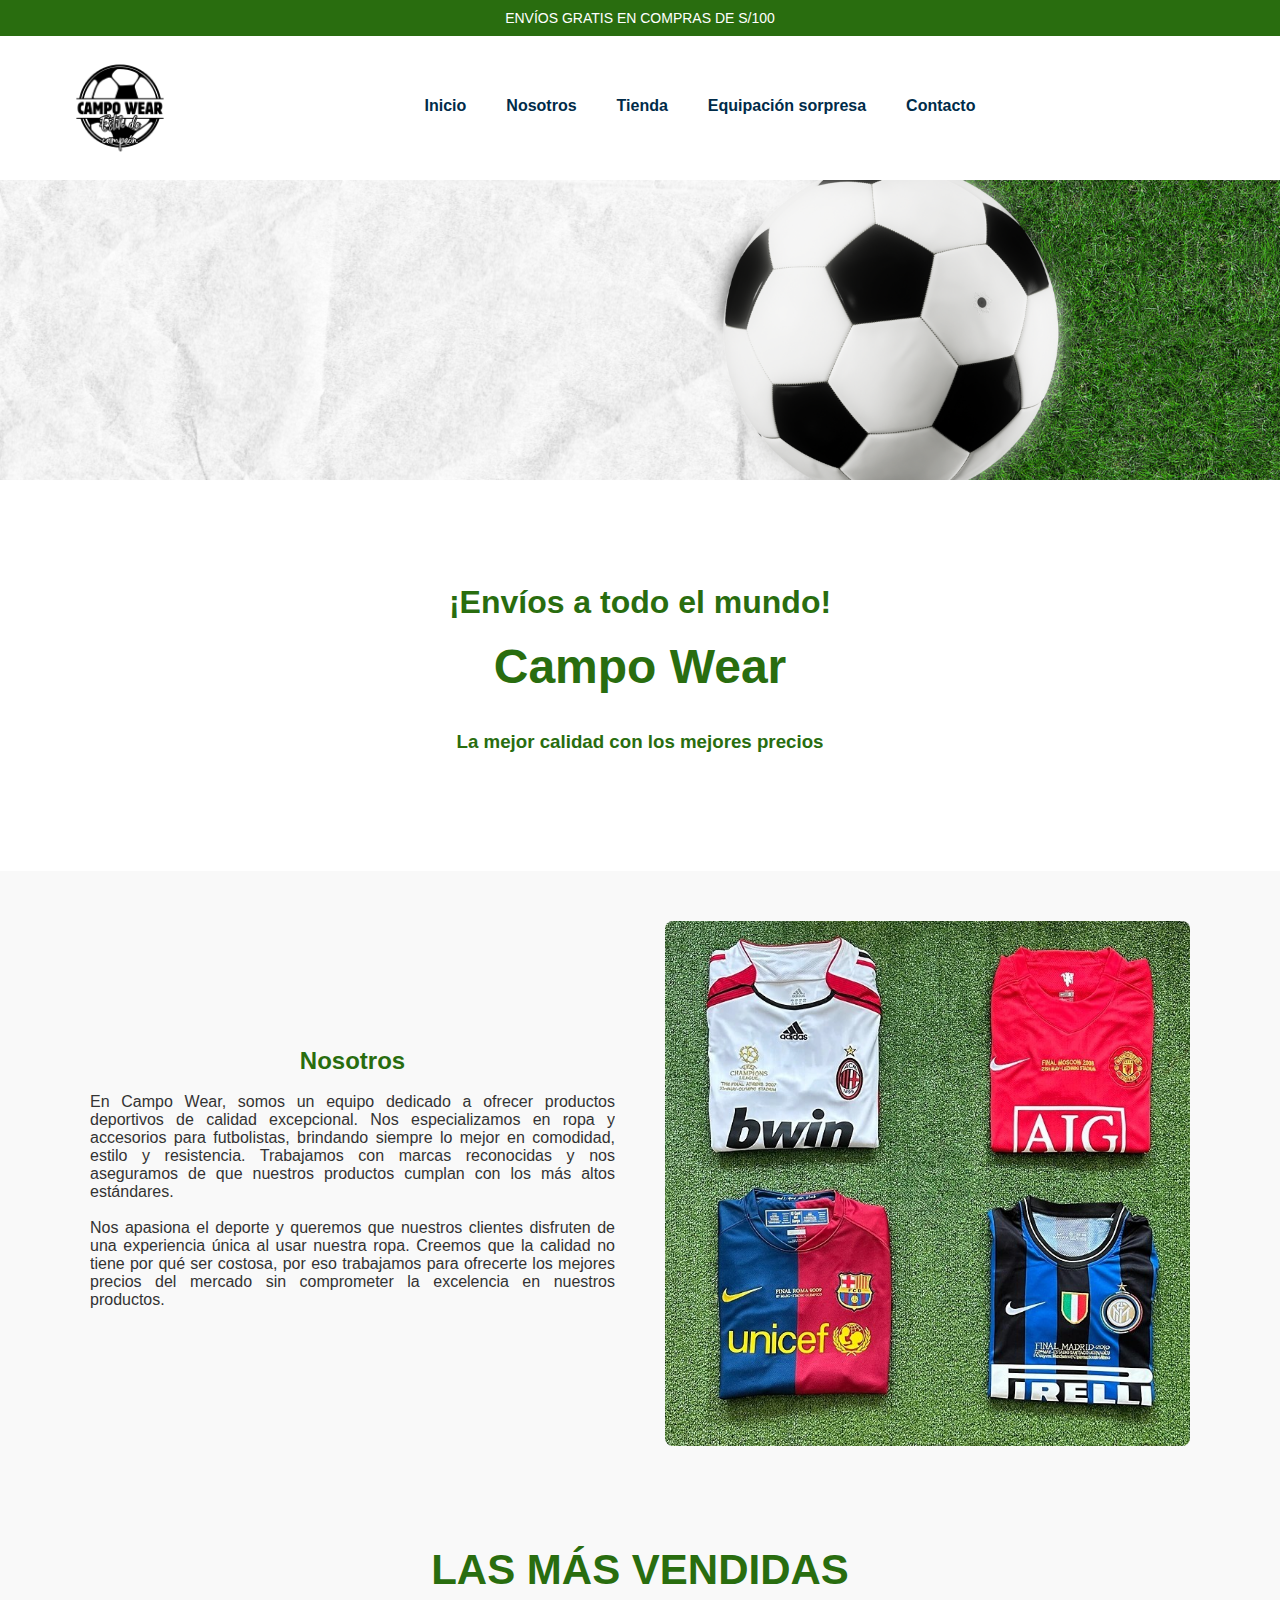
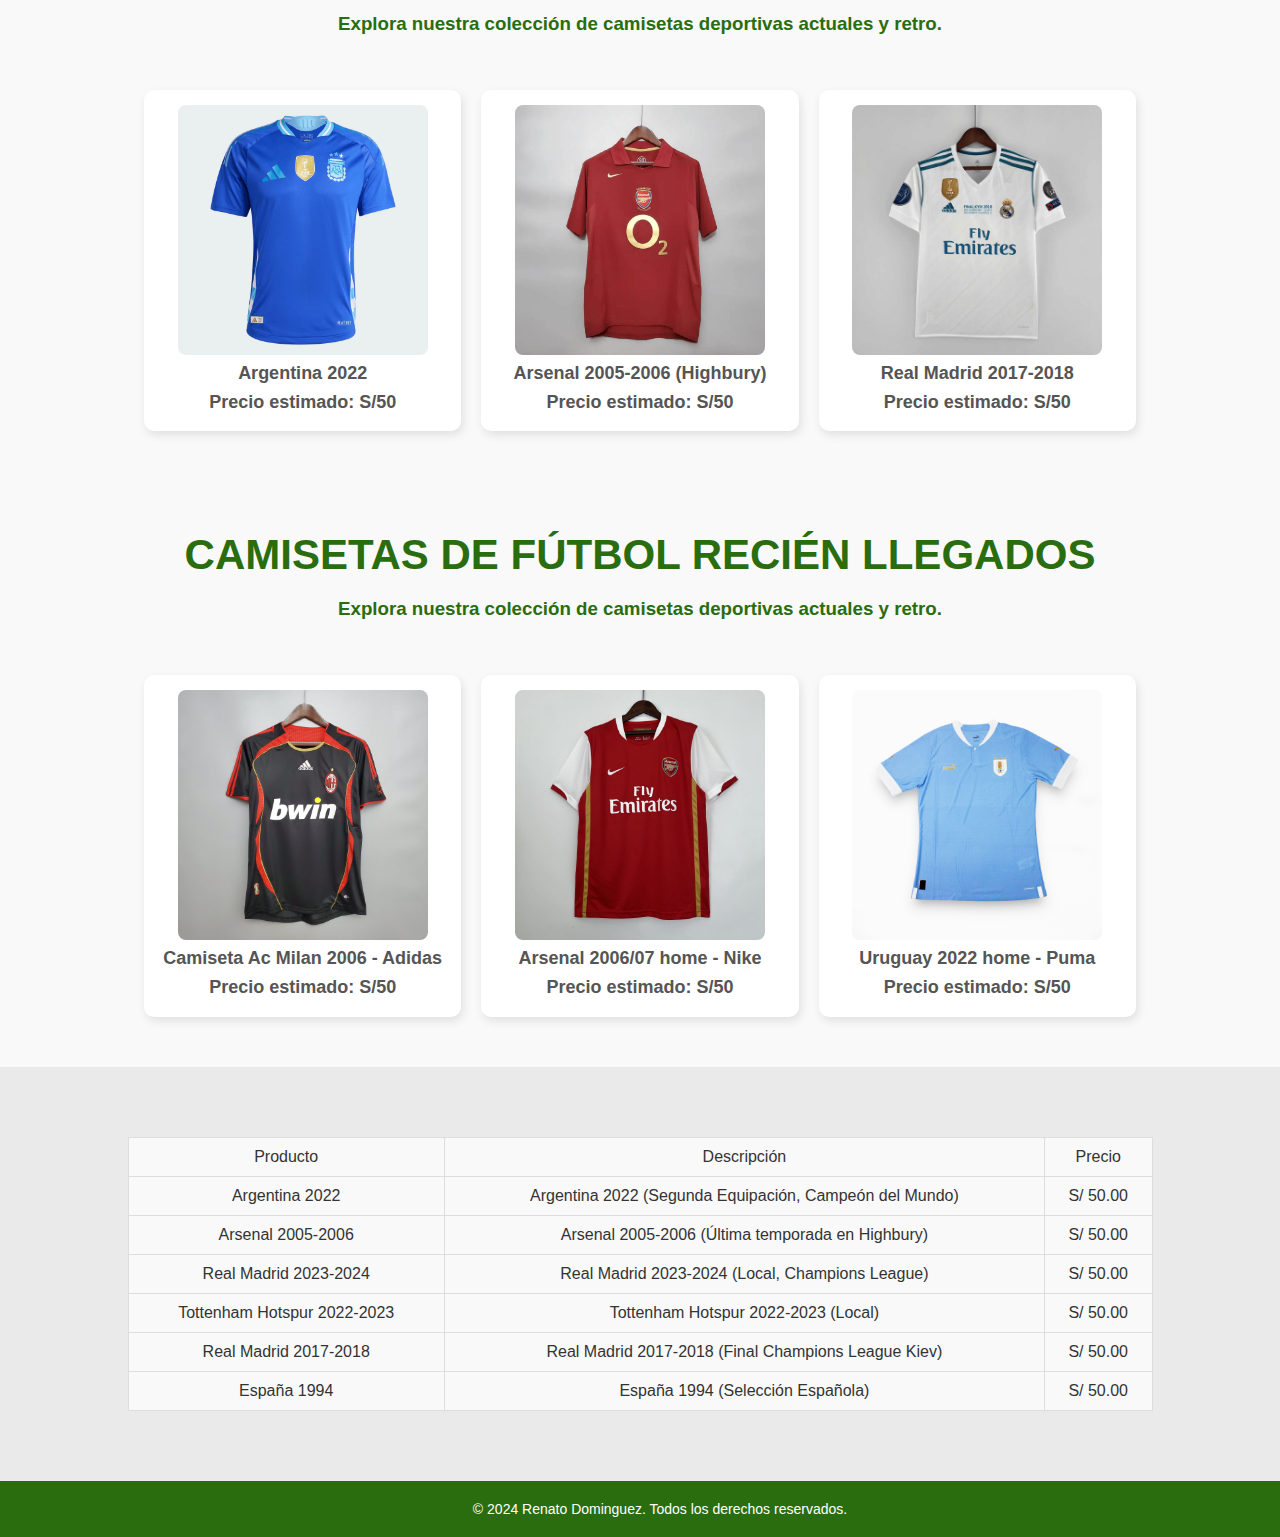
<file: index.html>
<!DOCTYPE html>
<html lang="es">

<head>
  <meta charset="UTF-8">
  <meta name="viewport" content="width=device-width, initial-scale=1.0">
  <title>Inicio - Campo Wear</title>
  <link rel="stylesheet" href="css/style.css">
  <link rel="shortcut icon" href="img/FAVICON.png" type="image/x-icon">
</head>

<body>
  <header>
    <div class="envios-gratis">
      <p>ENVÍOS GRATIS EN COMPRAS DE S/100</p>
    </div>
    <nav class="menu">
      <div class="logo">
        <img src="img/CAMPO WEAR - WHITE.png" alt="Logo de tu sitio">
      </div>
      <ul class="links">
        <li><a href="index.html">Inicio</a></li>
        <li><a href="nosotros.html">Nosotros</a></li>
        <li><a href="tienda.html">Tienda</a></li>
        <li><a href="#">Equipación sorpresa</a></li>
        <li><a href="contacto.html">Contacto</a></li>
      </ul>
    </nav>
  </header>

  <section class="banner">
    <img src="img/Banner inicio.png" alt="Tu banner promocional">
  </section>

  <section class="seccion-principal">
    <div class="contenido-principal">
      <div class="texto-contenido">
        <h1>¡Envíos a todo el mundo!</h1>
        <br>
        <h2>Campo Wear</h2>
        <br>
        <h3>La mejor calidad con los mejores precios</h3>
      </div>
    </div>
  </section>

  <section class="nosotros">
    <div class="contenido-nosotros">
      <div class="texto-nosotros">
        <br><br><br><br><br><br><br>
        <h2>Nosotros</h2>
        <br>
        <p>En Campo Wear, somos un equipo dedicado a ofrecer productos deportivos de calidad excepcional. Nos
          especializamos en ropa y accesorios para futbolistas, brindando siempre lo mejor en comodidad, estilo y
          resistencia. Trabajamos con marcas reconocidas y nos aseguramos de que nuestros productos cumplan con los más
          altos estándares.</p> <br>
        <p>Nos apasiona el deporte y queremos que nuestros clientes disfruten de una experiencia única al usar nuestra
          ropa. Creemos que la calidad no tiene por qué ser costosa, por eso trabajamos para ofrecerte los mejores
          precios del mercado sin comprometer la excelencia en nuestros productos.</p>
      </div>
      <div class="imagen-nosotros">
        <img src="img/nosotros.jpeg" alt="Imagen de Campo Wear">
      </div>
    </div>
  </section>

  <section class="catalogo">
    <div class="contenido-catalogo">
      <h2>Las más vendidas</h2>
      <h3>Explora nuestra colección de camisetas deportivas actuales y retro.</h3>
      <br><br>
      <div class="galeria-grid">
        <div class="galeria-item">
          <img src="img/camisetas/camiseta argnetina.png" alt="Camiseta Argentina">
          <p>Argentina 2022</p>
          <p>Precio estimado: S/50</p>
        </div>
        <div class="galeria-item">
          <img src="img/camisetas/Camiseta Arsenal 2005-06.png" alt="Camiseta Arsenal">
          <p>Arsenal 2005-2006 (Highbury)</p>
          <p>Precio estimado: S/50</p>
        </div>
        <div class="galeria-item">
          <img src="img/camisetas/Camiseta retro Real Madrid 2017-18.png" alt="Camiseta Real Madrid">
          <p>Real Madrid 2017-2018</p>
          <p>Precio estimado: S/50</p>
        </div>
      </div>
    </div>
  </section>

  <section class="catalogo">
    <div class="contenido-catalogo">
      <h2>Camisetas De Fútbol Recién Llegados</h2>
      <h3>Explora nuestra colección de camisetas deportivas actuales y retro.</h3>
      <br><br>
      <div class="galeria-grid">
        <div class="galeria-item">
          <img src="img/camisetas/Camiseta Ac Milan third away 2006 - Adidas.jpg" alt="Camiseta Ac Milan">
          <p>Camiseta Ac Milan 2006 - Adidas</p>
          <p>Precio estimado: S/50</p>
        </div>
        <div class="galeria-item">
          <img src="img/camisetas/Camiseta Arsenal 2006-07 home - Nike.jpeg" alt="Camiseta Arsenal">
          <p>Arsenal 2006/07 home - Nike</p>
          <p>Precio estimado: S/50</p>
        </div>
        <div class="galeria-item">
          <img src="img/camisetas/Camiseta versión jugador Selección de Uruguay 2022 home - Puma.jpg" alt="Camiseta Uruguay">
          <p>Uruguay 2022 home - Puma</p>
          <p>Precio estimado: S/50</p>
        </div>
      </div>
    </div>
  </section>

  <!-- Inicio Tabla -->
  <section class="precios">
    <div class="contenido-precios">
      <div class="table">
        <div class="row">
          <div class="cell">Producto</div>
          <div class="cell">Descripción</div>
          <div class="cell">Precio</div>
        </div>
        <div class="row">
          <div class="cell">Argentina 2022</div>
          <div class="cell">Argentina 2022 (Segunda Equipación, Campeón del Mundo)</div>
          <div class="cell">S/ 50.00</div>
        </div>
        <div class="row">
          <div class="cell">Arsenal 2005-2006</div>
          <div class="cell">Arsenal 2005-2006 (Última temporada en Highbury)</div>
          <div class="cell">S/ 50.00</div>
        </div>
        <div class="row">
          <div class="cell">Real Madrid 2023-2024</div>
          <div class="cell">Real Madrid 2023-2024 (Local, Champions League)</div>
          <div class="cell">S/ 50.00</div>
        </div>
        <div class="row">
          <div class="cell">Tottenham Hotspur 2022-2023</div>
          <div class="cell">Tottenham Hotspur 2022-2023 (Local)</div>
          <div class="cell">S/ 50.00</div>
        </div>
        <div class="row">
          <div class="cell">Real Madrid 2017-2018</div>
          <div class="cell">Real Madrid 2017-2018 (Final Champions League Kiev)</div>
          <div class="cell">S/ 50.00</div>
        </div>
        <div class="row">
          <div class="cell">España 1994</div>
          <div class="cell">España 1994 (Selección Española)</div>
          <div class="cell">S/ 50.00</div>
        </div>
      </div>
    </div>
  </section>
  <!-- Fin Tabla -->

  <!-- Footer -->
  <footer>
    <p>&copy; 2024 Renato Dominguez. Todos los derechos reservados.</p>
  </footer>
</body>

</html>
</file>
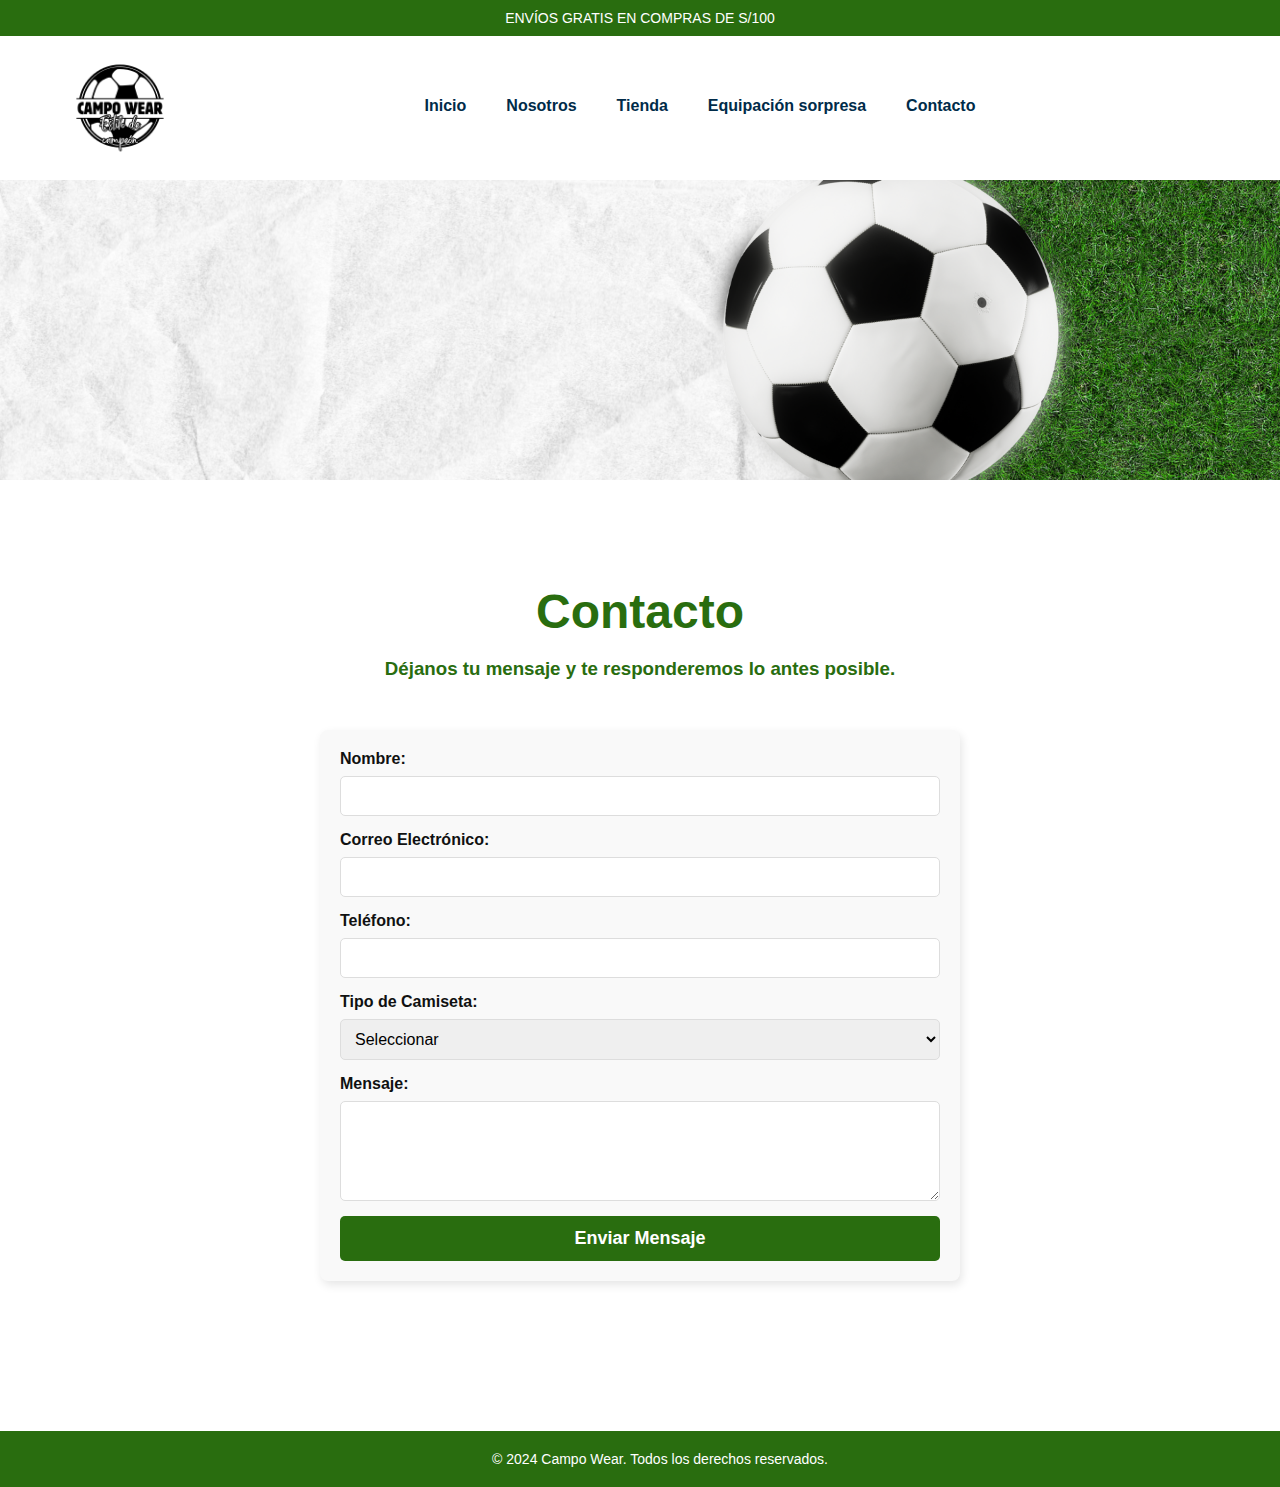
<file: contacto.html>
<!DOCTYPE html>
<html lang="es">

<head>
    <meta charset="UTF-8">
    <meta name="viewport" content="width=device-width, initial-scale=1.0">
    <title>Contacto - Campo Wear</title>
    <link rel="stylesheet" href="css/style.css">
    <link rel="shortcut icon" href="img/FAVICON.png" type="image/x-icon">
</head>

<body>
    <header>
        <div class="envios-gratis">
            <p>ENVÍOS GRATIS EN COMPRAS DE S/100</p>
        </div>
        <nav class="menu">
            <div class="logo">
                <img src="img/CAMPO WEAR - WHITE.png" alt="Logo de tu sitio">
            </div>
            <ul class="links">
                <li><a href="index.html">Inicio</a></li>
                <li><a href="nosotros.html">Nosotros</a></li>
                <li><a href="tienda.html">Tienda</a></li>
                <li><a href="#">Equipación sorpresa</a></li>
                <li><a href="contacto.html">Contacto</a></li>
            </ul>
        </nav>
    </header>

    <section class="banner">
        <img src="img/Banner inicio.png" alt="Tu banner promocional">
    </section>

    <section class="seccion-principal">
        <div class="contenido-principal">
            <div class="texto-contenido">
                <h2>Contacto</h2>
                <h3>Déjanos tu mensaje y te responderemos lo antes posible.</h3>
            </div>
            <form class="formulario-contacto" action="procesar_formulario.php" method="POST">
                <div>
                    <label for="nombre">Nombre:</label>
                    <input type="text" id="nombre" name="nombre" required>
                </div>

                <div>
                    <label for="email">Correo Electrónico:</label>
                    <input type="email" id="email" name="email" required>
                </div>

                <div>
                    <label for="telefono">Teléfono:</label>
                    <input type="tel" id="telefono" name="telefono" required>
                </div>

                <div>
                    <label for="tipo-camiseta">Tipo de Camiseta:</label>
                    <select id="tipo-camiseta" name="tipo-camiseta" required>
                        <option value="Seleccionar">Seleccionar</option>
                        <option value="Local">Local</option>
                        <option value="Visita">Visita</option>
                        <option value="Edición especial">Edición Especial</option>
                    </select>
                </div>

                <div>
                    <label for="mensaje">Mensaje:</label>
                    <textarea id="mensaje" name="mensaje" rows="4" required></textarea>
                </div>

                <button type="submit">Enviar Mensaje</button>
            </form>
        </div>
    </section>

    <footer>
        <p>&copy; 2024 Campo Wear. Todos los derechos reservados.</p>
    </footer>
</body>

</html>
</file>
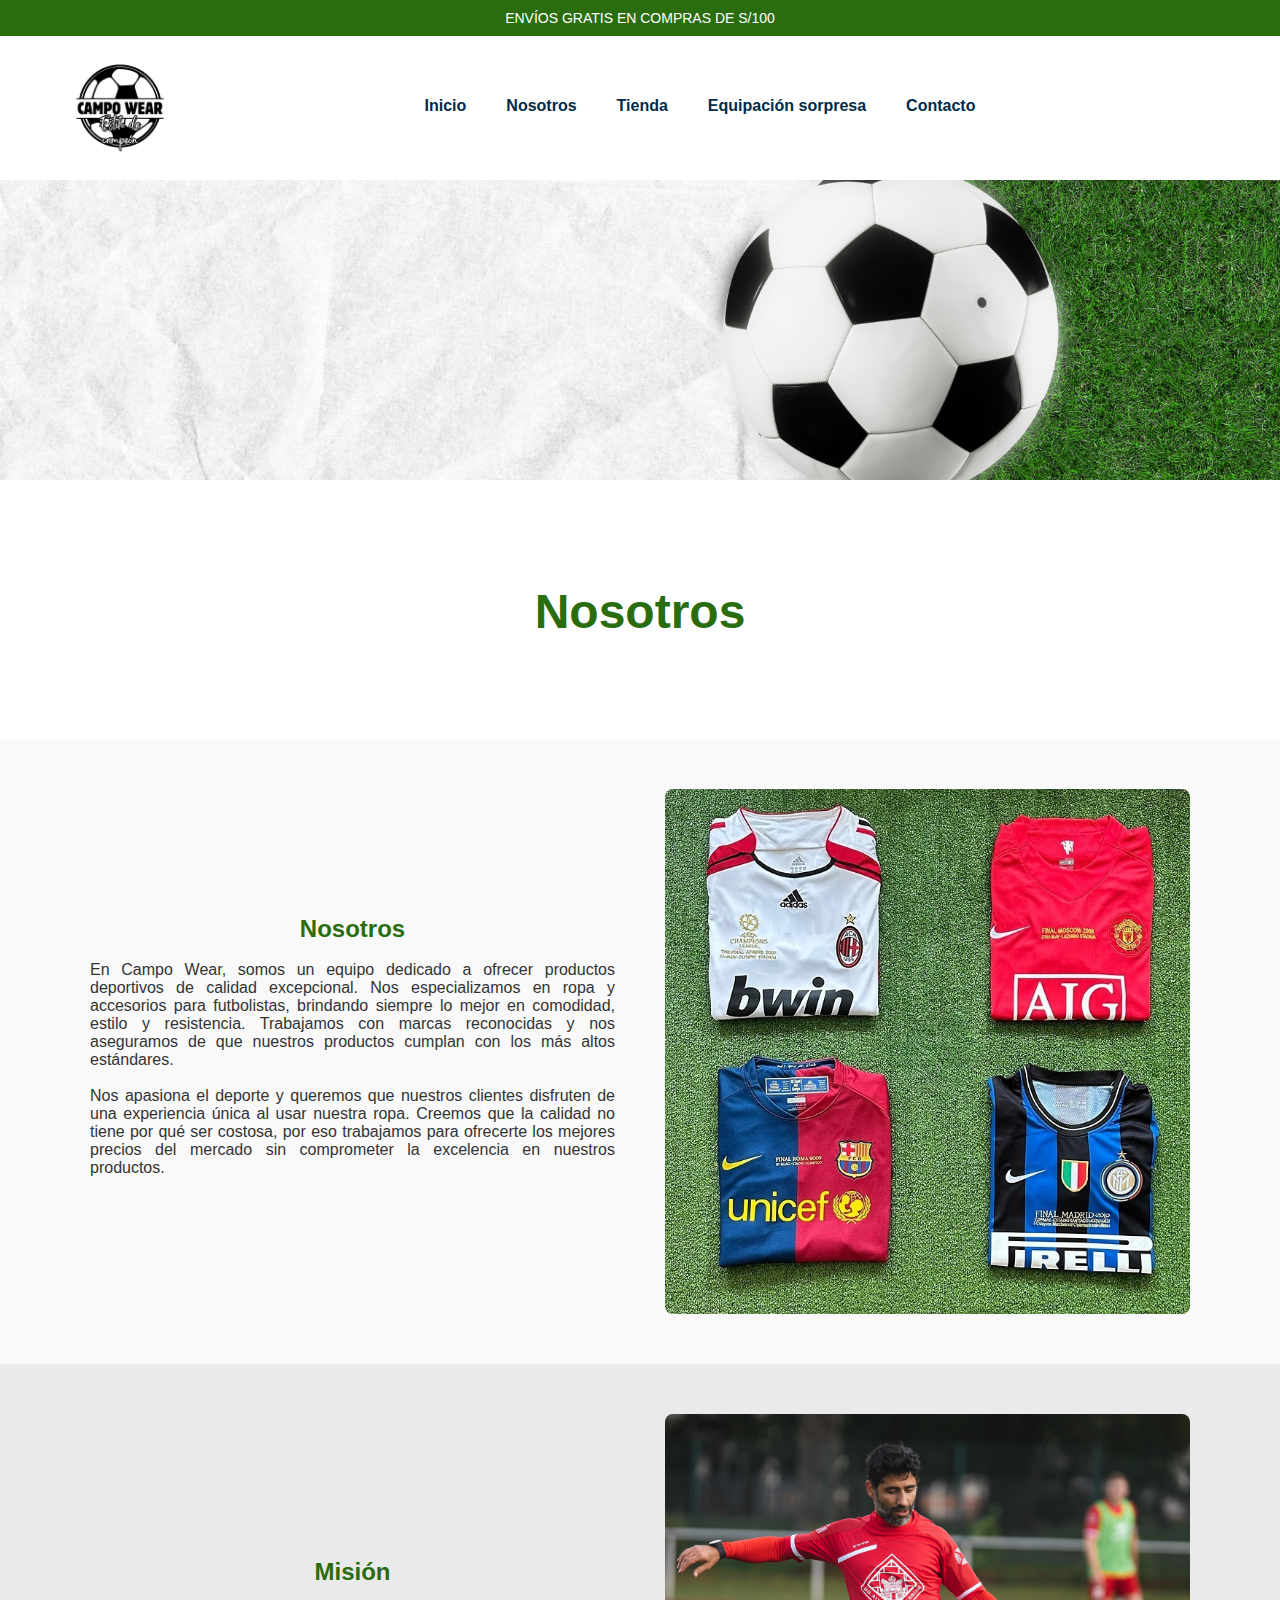
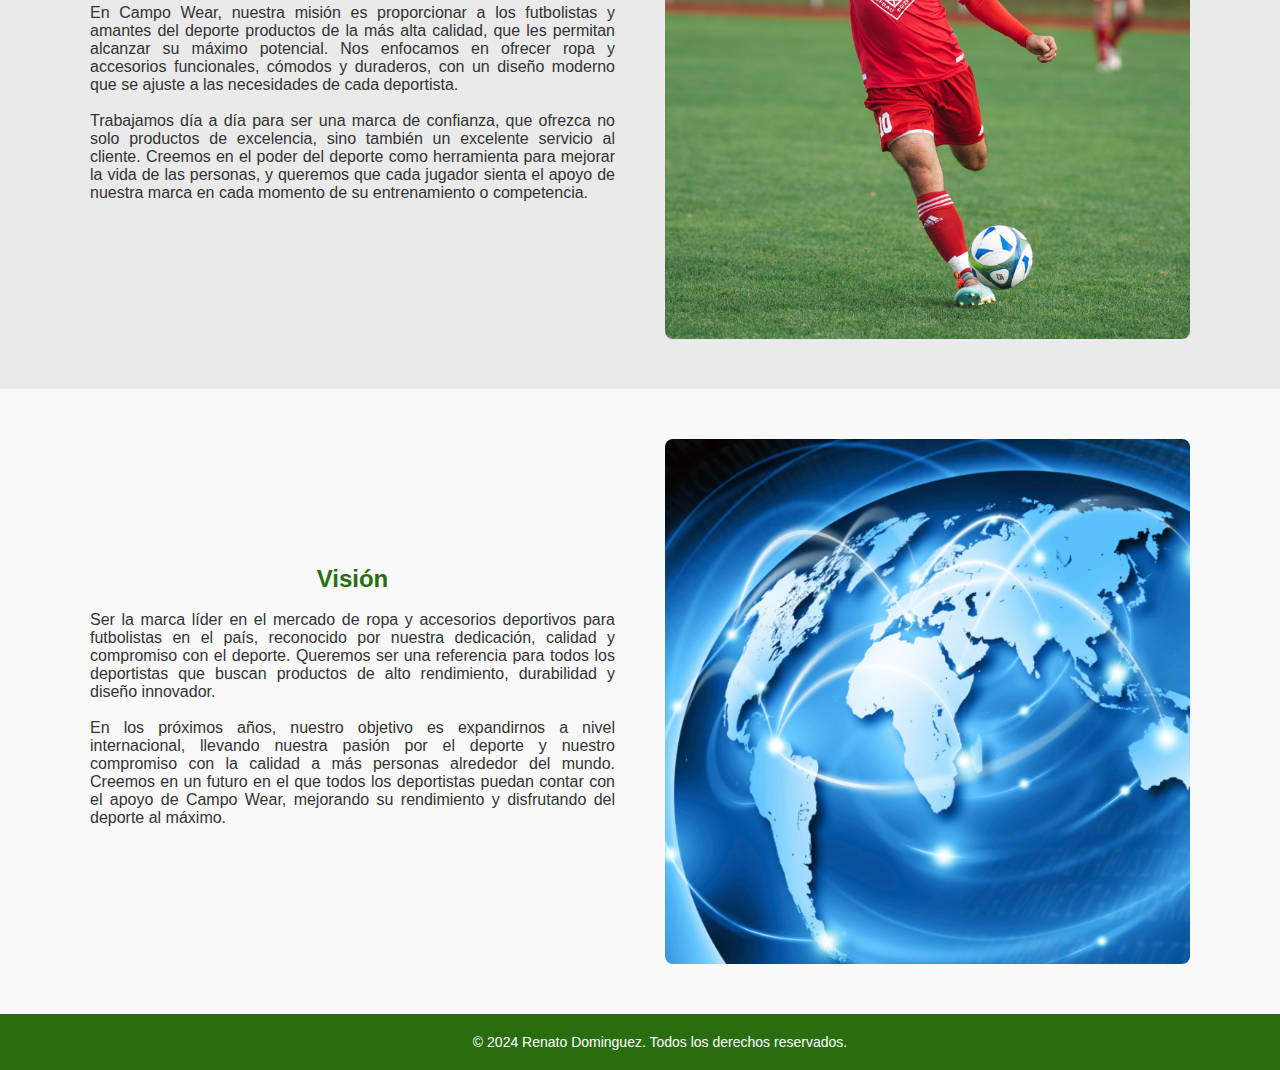
<file: nosotros.html>
<!DOCTYPE html>
<html lang="es">

<head>
    <meta charset="UTF-8">
    <meta name="viewport" content="width=device-width, initial-scale=1.0">
    <title>Nosotros - Campo Wear</title>
    <link rel="stylesheet" href="css/style.css">
    <link rel="shortcut icon" href="img/FAVICON.png" type="image/x-icon">
</head>

<body>
    <header>
        <div class="envios-gratis">
            <p>ENVÍOS GRATIS EN COMPRAS DE S/100</p>
        </div>
        <nav class="menu">
            <div class="logo">
                <img src="img/CAMPO WEAR - WHITE.png" alt="Logo de tu sitio">
            </div>
            <ul class="links">
                <li><a href="index.html">Inicio</a></li>
                <li><a href="nosotros.html">Nosotros</a></li>
                <li><a href="tienda.html">Tienda</a></li>
                <li><a href="#">Equipación sorpresa</a></li>
                <li><a href="contacto.html">Contacto</a></li>
            </ul>
        </nav>
    </header>

    <section class="banner">
        <img src="img/Banner inicio.png" alt="Tu banner promocional">
    </section>

    <!-- Nosotros -->
    <section class="seccion-principal">
        <div class="contenido-principal">
            <div class="texto-contenido">
                <h2>Nosotros</h2>
            </div>
        </div>
    </section>
    <section class="nosotros">
        <div class="contenido-nosotros">
            <div class="texto-nosotros">
                <br><br><br><br><br><br><br>
                <h2>Nosotros</h2>
                <br>
                <p>En Campo Wear, somos un equipo dedicado a ofrecer productos deportivos de calidad excepcional. Nos
                    especializamos en ropa y accesorios para futbolistas, brindando siempre lo mejor en comodidad,
                    estilo y resistencia. Trabajamos con marcas reconocidas y nos aseguramos de que nuestros productos
                    cumplan con los más altos estándares.</p> <br>
                <p>Nos apasiona el deporte y queremos que nuestros clientes disfruten de una experiencia única al usar
                    nuestra ropa. Creemos que la calidad no tiene por qué ser costosa, por eso trabajamos para ofrecerte
                    los mejores precios del mercado sin comprometer la excelencia en nuestros productos.</p>
            </div>
            <div class="imagen-nosotros">
                <img src="img/nosotros.jpeg" alt="Imagen de Campo Wear">
            </div>
        </div>
    </section>

    <!-- Misión -->
    <section class="mision">
        <div class="contenido-mision">
            <div class="texto-mision">
                <br><br><br><br><br><br><br><br>
                <h2>Misión</h2>
                <br>
                <p>En Campo Wear, nuestra misión es proporcionar a los futbolistas y amantes del deporte productos de la
                    más alta calidad, que les permitan alcanzar su máximo potencial. Nos enfocamos en ofrecer ropa y
                    accesorios funcionales, cómodos y duraderos, con un diseño moderno que se ajuste a las necesidades
                    de cada deportista.</p>
                <br>
                <p>Trabajamos día a día para ser una marca de confianza, que ofrezca no solo productos de excelencia,
                    sino también un excelente servicio al cliente. Creemos en el poder del deporte como herramienta para
                    mejorar la vida de las personas, y queremos que cada jugador sienta el apoyo de nuestra marca en
                    cada momento de su entrenamiento o competencia.</p>
            </div>
            <div class="imagen-mision">
                <img src="img/Mision.png" alt="Imagen de Misión Campo Wear">
            </div>
        </div>
    </section>

    <!-- Visión -->
    <section class="vision">
        <div class="contenido-vision">
            <div class="texto-vision">
                <br><br><br><br><br><br><br>
                <h2>Visión</h2>
                <br>
                <p>Ser la marca líder en el mercado de ropa y accesorios deportivos para futbolistas en el país,
                    reconocido por nuestra dedicación, calidad y compromiso con el deporte. Queremos ser una referencia
                    para todos los deportistas que buscan productos de alto rendimiento, durabilidad y diseño innovador.</p>
                <br>
                <p>En los próximos años, nuestro objetivo es expandirnos a nivel internacional, llevando nuestra pasión
                    por el deporte y nuestro compromiso con la calidad a más personas alrededor del mundo. Creemos en un
                    futuro en el que todos los deportistas puedan contar con el apoyo de Campo Wear, mejorando su
                    rendimiento y disfrutando del deporte al máximo.</p>
            </div>
            <div class="imagen-vision">
                <img src="img/Vision.png" alt="Imagen de Visión Campo Wear">
            </div>
        </div>
    </section>

    <!-- Footer -->
    <footer>
        <p>&copy; 2024 Renato Dominguez. Todos los derechos reservados.</p>
    </footer>

</body>

</html>
</file>
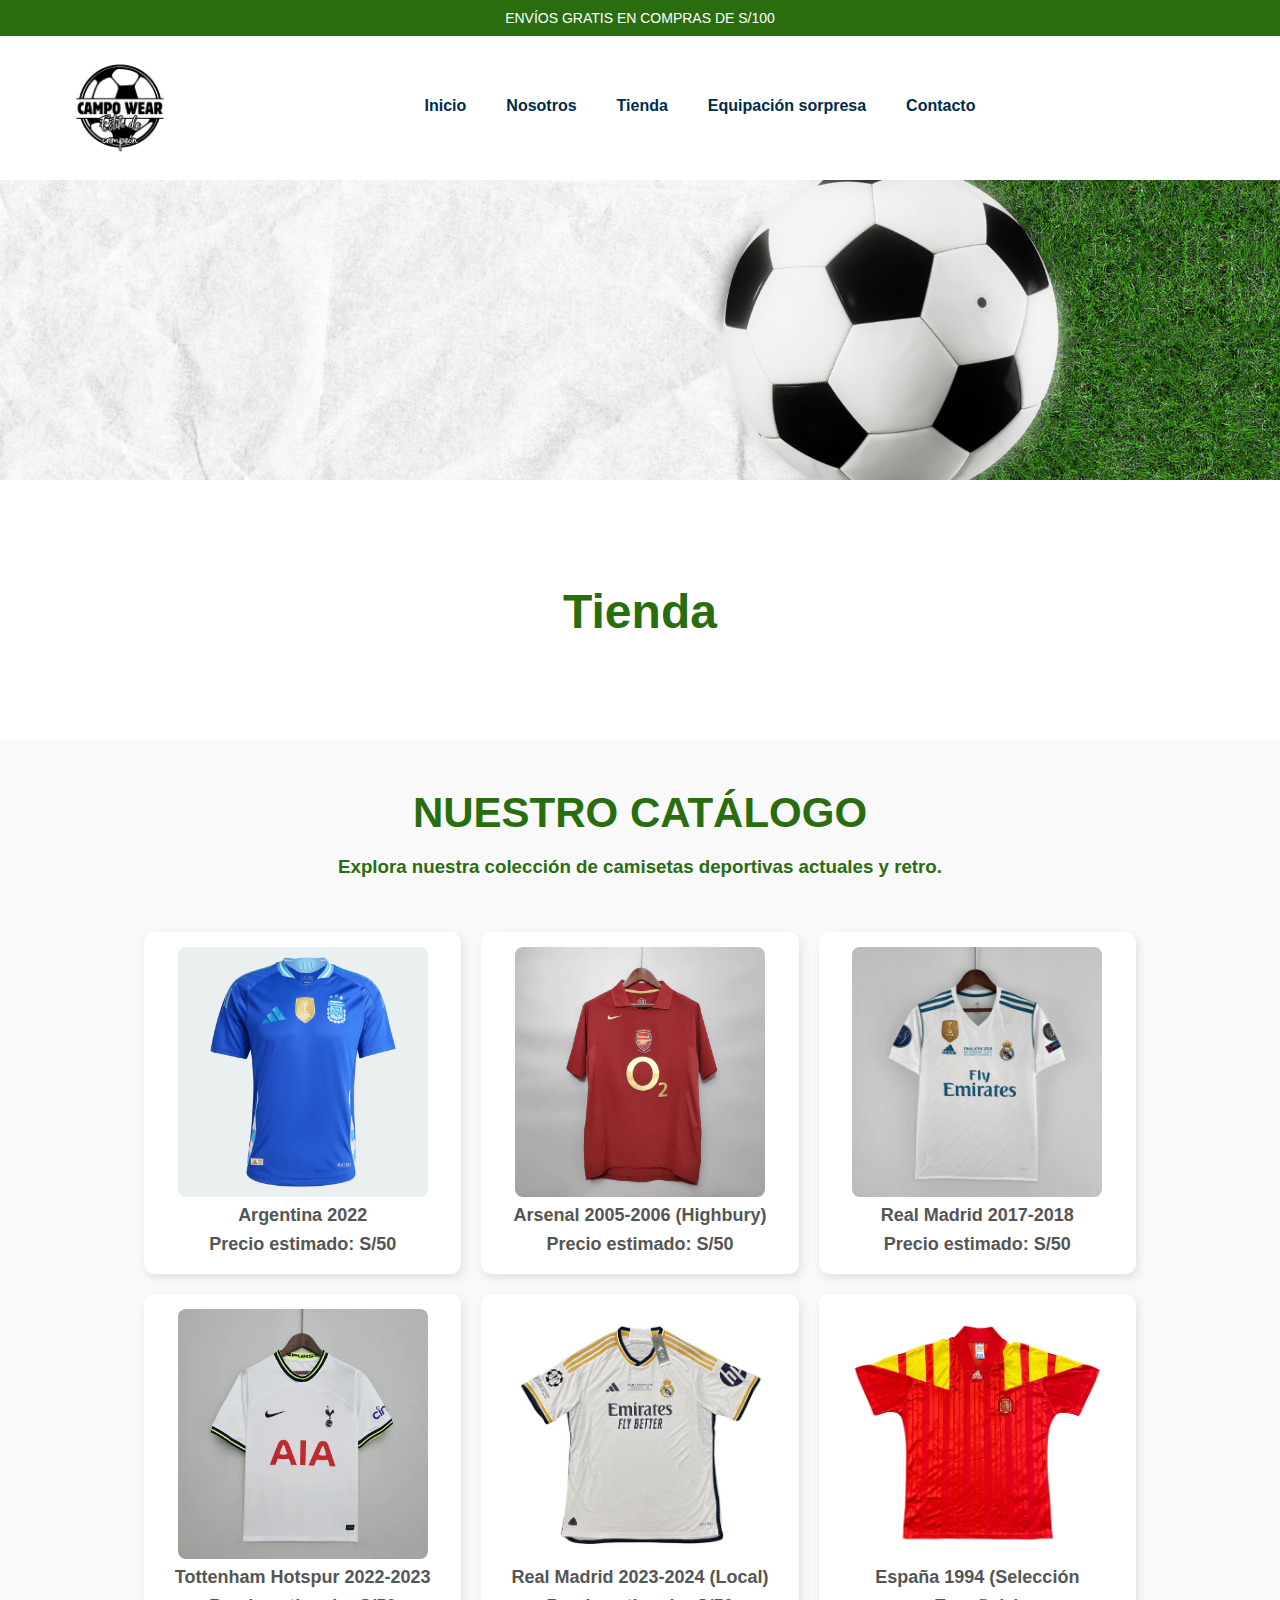
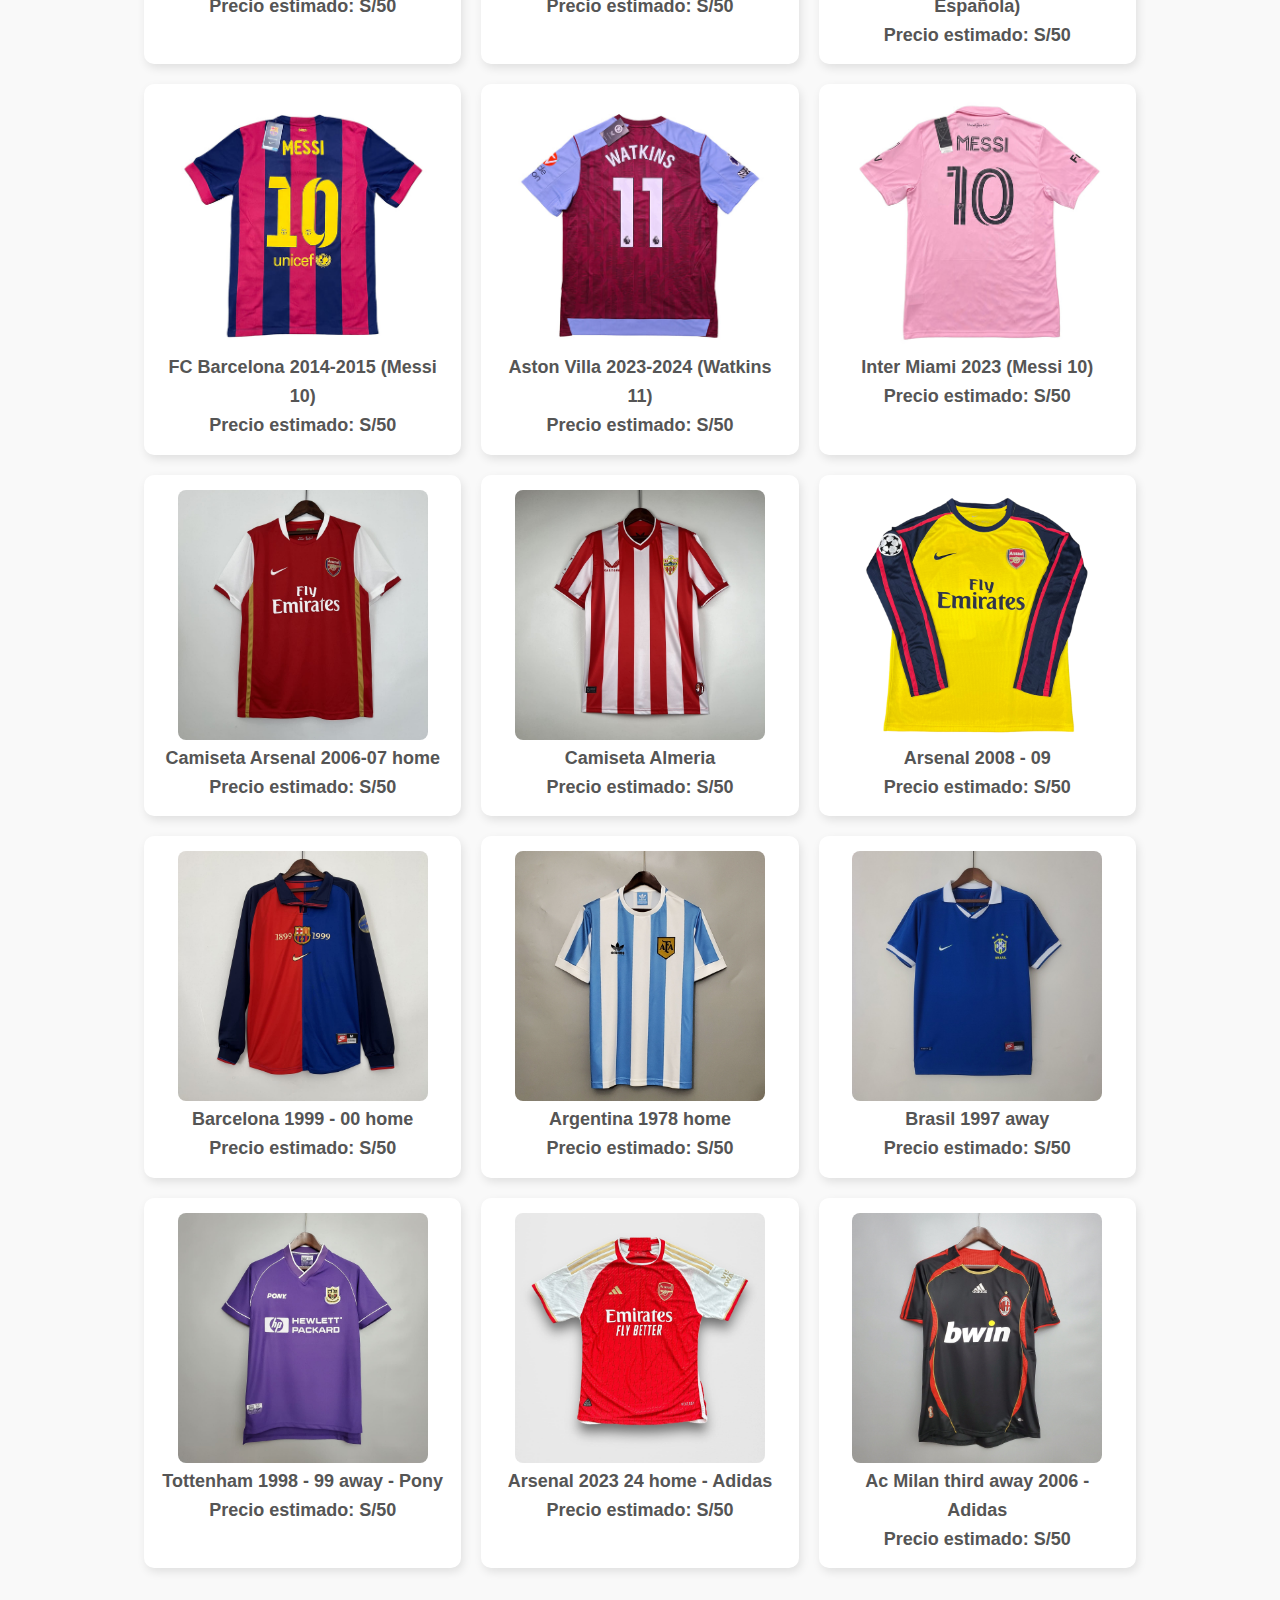
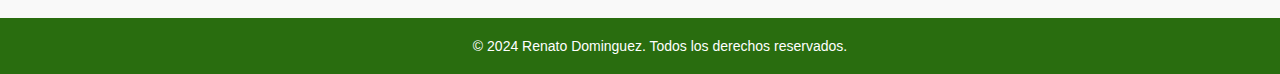
<file: tienda.html>
<!DOCTYPE html>
<html lang="es">
<head>
    <meta charset="UTF-8">
    <meta name="viewport" content="width=device-width, initial-scale=1.0">
    <title>Tienda - Campo Wear</title>
    <link rel="stylesheet" href="css/style.css">
    <link rel="shortcut icon" href="img/FAVICON.png" type="image/x-icon">
</head>
<body>
    <header>
        <div class="envios-gratis">
            <p>ENVÍOS GRATIS EN COMPRAS DE S/100</p>
        </div>
        <nav class="menu">
            <div class="logo">
                <img src="img/CAMPO WEAR - WHITE.png" alt="Logo de tu sitio">
            </div>
            <ul class="links">
                <li><a href="index.html">Inicio</a></li>
                <li><a href="nosotros.html">Nosotros</a></li>
                <li><a href="tienda.html">Tienda</a></li>
                <li><a href="#">Equipación sorpresa</a></li>
                <li><a href="contacto.html">Contacto</a></li>
            </ul>
        </nav>
    </header>

    <section class="banner">
        <img src="img/Banner inicio.png" alt="Tu banner promocional">
    </section>

    <section class="seccion-principal">
        <div class="contenido-principal">
            <div class="texto-contenido">
                <h2>Tienda</h2>
            </div>
        </div>
    </section>

    <section class="catalogo">
        <div class="contenido-catalogo">
            <h2>Nuestro Catálogo</h2>
            <h3>Explora nuestra colección de camisetas deportivas actuales y retro.</h3>
            <br><br>
            <div class="galeria-grid">
                <div class="galeria-item">
                    <img src="img/camisetas/camiseta argnetina.png" alt="Camiseta Argentina">
                    <p>Argentina 2022</p>
                    <p>Precio estimado: S/50</p>
                </div>
                <div class="galeria-item">
                    <img src="img/camisetas/Camiseta Arsenal 2005-06.png" alt="Camiseta Arsenal">
                    <p>Arsenal 2005-2006 (Highbury)</p>
                    <p>Precio estimado: S/50</p>
                </div>
                <div class="galeria-item">
                    <img src="img/camisetas/Camiseta retro Real Madrid 2017-18.png" alt="Camiseta Real Madrid">
                    <p>Real Madrid 2017-2018</p>
                    <p>Precio estimado: S/50</p>
                </div>
                <div class="galeria-item">
                    <img src="img/camisetas/Camiseta Tottenham.png" alt="Camiseta Tottenham">
                    <p>Tottenham Hotspur 2022-2023</p>
                    <p>Precio estimado: S/50</p>
                </div>
                <div class="galeria-item">
                    <img src="img/camisetas/00499RMA-1web_533x.jpg" alt="Camiseta Tottenham">
                    <p>Real Madrid 2023-2024 (Local)</p>
                    <p>Precio estimado: S/50</p>
                </div>
                <div class="galeria-item">
                    <img src="img/camisetas/00516ESP-1web_533x.jpg" alt="Camiseta Tottenham">
                    <p>España 1994 (Selección Española)</p>
                    <p>Precio estimado: S/50</p>
                </div>
                <div class="galeria-item">
                    <img src="img/camisetas/00507BAR-1web_533x.jpg" alt="Camiseta Tottenham">
                    <p>FC Barcelona 2014-2015 (Messi 10)</p>
                    <p>Precio estimado: S/50</p>
                </div>
                <div class="galeria-item">
                    <img src="img/camisetas/00504AVI-1web_533x.jpg" alt="Camiseta Tottenham">
                    <p>Aston Villa 2023-2024 (Watkins 11)</p>
                    <p>Precio estimado: S/50</p>
                </div>
                <div class="galeria-item">
                    <img src="img/camisetas/00512MIA-1web_533x.jpg" alt="Camiseta Tottenham">
                    <p>Inter Miami 2023 (Messi 10)</p>
                    <p>Precio estimado: S/50</p>
                </div>
                <div class="galeria-item">
                    <img src="img/camisetas/Camiseta Arsenal 2006-07 home - Nike.jpeg" alt="Camiseta Tottenham">
                    <p>Camiseta Arsenal 2006-07 home</p>
                    <p>Precio estimado: S/50</p>
                </div>
                <div class="galeria-item">
                    <img src="img/camisetas/Camiseta Almeria.jpeg" alt="Camiseta Tottenham">
                    <p>Camiseta Almeria</p>
                    <p>Precio estimado: S/50</p>
                </div>
                <div class="galeria-item">
                    <img src="img/camisetas/Camiseta Arsenal 2008 - 09 away - Nike.jpg" alt="Camiseta Tottenham">
                    <p>Arsenal 2008 - 09</p>
                    <p>Precio estimado: S/50</p>
                </div>
                <div class="galeria-item">
                    <img src="img/camisetas/Camiseta Barcelona 1999 - 00 home - Nike.jpeg" alt="Camiseta Tottenham">
                    <p>Barcelona 1999 - 00 home</p>
                    <p>Precio estimado: S/50</p>
                </div>
                <div class="galeria-item">
                    <img src="img/camisetas/Camiseta Selección de Argentina 1978 home - Adidas.jpeg" alt="Camiseta Tottenham">
                    <p>Argentina 1978 home</p>
                    <p>Precio estimado: S/50</p>
                </div>
                <div class="galeria-item">
                    <img src="img/camisetas/Camiseta Selección de Brasil 1997 away - Nike.jpeg" alt="Camiseta Tottenham">
                    <p>Brasil 1997 away</p>
                    <p>Precio estimado: S/50</p>
                </div>
                <div class="galeria-item">
                    <img src="img/camisetas/Camiseta Tottenham 1998 - 99 away - Pony.jpg" alt="Camiseta Tottenham">
                    <p>Tottenham 1998 - 99 away - Pony</p>
                    <p>Precio estimado: S/50</p>
                </div>
                <div class="galeria-item">
                    <img src="img/camisetas/Camiseta versión jugador Arsenal 2023 24 home - Adidas.jpg" alt="Camiseta Tottenham">
                    <p>Arsenal 2023 24 home - Adidas</p>
                    <p>Precio estimado: S/50</p>
                </div>
                <div class="galeria-item">
                    <img src="img/camisetas/Camiseta Ac Milan third away 2006 - Adidas.jpg" alt="Camiseta Tottenham">
                    <p>Ac Milan third away 2006 - Adidas</p>
                    <p>Precio estimado: S/50</p>
                </div>
            </div>
        </div>
    </section>

    <footer>
        <p>&copy; 2024 Renato Dominguez. Todos los derechos reservados.</p>
    </footer>
</body>
</html>
</file>
<file: css/style.css>
/* Inicio Body */
body,h1,h2,p,ul,li,a {
    margin: 0;
    padding: 0;
    font-family: Arial, sans-serif;
    max-width: 100%;
    overflow-x: hidden;
}

h2, h1, h3 {
    color: #296D0F;
    text-align: center;
}

body {
    font-family: Arial, sans-serif;
    color: #333;
}

/* Fin Body */

/* Inicio Header */
.envios-gratis {
    background-color: #296D0F;
    color: #fff;
    text-align: center;
    padding: 10px 0;
    font-size: 14px;
}

.menu {
    display: flex;
    padding: 10px 60px;
    background-color: #fff;
    position: relative;
}

.menu .logo img {
    height: 120px;
}

.links {
    margin: auto;
    list-style: none;
    display: flex;
    gap: 20px;
}

.links li {
    position: relative;
}

.links li a {
    text-decoration: none;
    color: #002b49;
    font-weight: bold;
    padding: 10px;
    display: inline-block;
    transition: color 0.3s ease, background-color 0.3s ease;
}

/* Efecto de hover */
.links li a:hover {
    color: #fff;
    background-color: #296D0F;
    border-radius: 4px;
}

/* Fin Header */

/* Inicio Banner */
.imagen-banner {
    width: 100%;
    text-align: center;
}

.banner img {
    width: 100%;
    max-height: 300px;
    object-fit: cover;
}

/* Fin Banner */

/* Inicio seccion-principal */
.seccion-principal {
    padding: 100px 20px;
}

.texto-contenido h2 {
    font-size: 48px;
}

/* Fin seccion-principal */

/* Inicio Nosotros */
.nosotros {
    padding: 50px 0;
    background-color: #f9f9f9;
}

.contenido-nosotros {
    display: flex;
    text-align: justify;
    width: 1100px;
    margin: 0 auto;
    padding: 0 20px;
}

.texto-nosotros {
    flex: 1;
    padding-right: 50px;
    margin-bottom: 20px;
}

.imagen-nosotros {
    flex: 1;
}

.imagen-nosotros img {
    width: 100%;
    height: auto;
    border-radius: 8px;
}

/* FIn Nosotros  */

/* Inicio Misión */
.mision {
    padding: 50px 0;
    background-color: #eaeaea;
}

.contenido-mision {
    display: flex;
    text-align: justify;
    width: 1100px;
    margin: 0 auto;
    padding: 0 20px;
}

.texto-mision {
    flex: 1;
    padding-right: 50px;
    margin-bottom: 20px;
}

.imagen-mision {
    flex: 1;
}

.imagen-mision img {
    width: 100%;
    height: auto;
    border-radius: 8px;
}

/* Fin Mision */

/* Inicio Visión */
.vision {
    padding: 50px 0;
    background-color: #f9f9f9;
}

.contenido-vision {
    display: flex;
    text-align: justify;
    width: 1100px;
    margin: 0 auto;
    padding: 0 20px;
}

.texto-vision {
    flex: 1;
    padding-right: 50px;
    margin-bottom: 0px;
}

.imagen-vision {
    flex: 1;
}

.imagen-vision img {
    width: 100%;
    height: auto;
    border-radius: 8px;
}

/* Fin Vision */

/* Inicio de Tabla */
/* Tabla */
.precios {
    padding: 50px 0;
    background-color: #eaeaea;
}

.table {
    display: table;
    width: 80%;
    margin: 20px auto;
    background-color: #f9f9f9;
    border-collapse: collapse;
    border: 1px solid #ddd;
}

.row {
    display: table-row;
}

.cell {
    display: table-cell;
    border: 1px solid #ddd;
    padding: 10px;
    text-align: center;
}

.row:hover {
    background-color: #296D0F;
    color: #fff;
}

h3 {
    text-align: center;
}

/* Fin de Tabla */

/* Footer */
footer {
    background-color: #296D0F;
    color: white;
    text-align: center;
    padding: 20px;
    position: relative;
    bottom: 0;
    width: 100%;
    font-size: 14px;
}

/* Estilos para la galería de camisetas */
.galeria {
    padding: 50px 0;
    background-color: #f9f9f9;
    text-align: center;
}

.galeria h2 {
    font-size: 36px;
    color: #002b49;
    margin-bottom: 20px;
}

/* Grid para las camisetas en una sola fila */
.galeria-grid {
    display: grid;
    grid-template-columns: repeat(auto-fit, minmax(250px, 1fr));
    /* Se ajusta automáticamente */
    gap: 20px;
    width: 80%;
    margin: auto;
    justify-content: center;
}

/* Cada camiseta en su cuadro */
.galeria-item {
    background: white;
    border-radius: 10px;
    padding: 15px;
    box-shadow: 2px 4px 10px rgba(0, 0, 0, 0.1);
    text-align: center;
}

.galeria-item img {
    width: 100%;
    max-width: 250px;
    border-radius: 8px;
    transition: transform 0.3s ease-in-out;
}

.galeria-item p {
    font-size: 16px;
    font-weight: bold;
    color: #002b49;
    margin-top: 10px;
}

.catalogo {
    text-align: center;
    padding: 50px 20px;
    background-color: #f9f9f9;
}

.catalogo h2 {
    font-size: 42px;
    font-weight: bold;
    margin-bottom: 10px;
    text-transform: uppercase;
}

.catalogo p {
    font-size: 18px;
    color: #555;
    max-width: 600px;
    margin: 0 auto;
    line-height: 1.6;
}

/* ===== Mejoras Responsive ===== */

/* Ajustes generales para móviles */
body {
    overflow-x: hidden;
}

@media (max-width: 768px) {
    .menu {
        flex-direction: column;
        align-items: center;
        padding: 10px;
    }
    
    .links {
        flex-direction: column;
        text-align: center;
        gap: 15px;
    }
    
    .banner img {
        width: 100%;
        height: auto;
    }
    
    .contenido-nosotros, .contenido-mision, .contenido-vision {
        flex-direction: column;
        width: 100%;
        padding: 0 15px;
        text-align: center;
    }
    
    .imagen-nosotros, .imagen-mision, .imagen-vision {
        display: flex;
        justify-content: center;
        margin: 10px 0;
    }
    
    .imagen-nosotros img, .imagen-mision img, .imagen-vision img {
        width: 100%;
        max-width: 350px;
        margin: 0 auto;
        display: block;
    }

    .texto-nosotros, .texto-mision, .texto-vision {
        padding: 15px;
        text-align: justify;
    }

    .formulario-contacto {
        width: 90%;
    }
}

/* Ajustes para tablets */
@media (max-width: 1024px) {
    .menu {
        padding: 10px 30px;
    }
    
    .contenido-nosotros, .contenido-mision, .contenido-vision {
        flex-direction: column;
        text-align: center;
        width: 100%;
    }
    
    .imagen-nosotros, .imagen-mision, .imagen-vision {
        display: flex;
        justify-content: center;
        margin: 10px 0;
    }
    
    .imagen-nosotros img, .imagen-mision img, .imagen-vision img {
        width: 90%;
        margin: 0 auto;
        display: block;
    }
    
    .texto-nosotros, .texto-mision, .texto-vision {
        padding: 15px;
        text-align: justify;
    }
}

/* Ajustes para pantallas grandes */
@media (min-width: 1025px) {
    .contenido-nosotros, .contenido-mision, .contenido-vision {
        display: flex;
        justify-content: space-between;
        max-width: 1100px;
        margin: auto;
    }
    
    .imagen-nosotros, .imagen-mision, .imagen-vision {
        flex: 1;
        display: flex;
        justify-content: center;
        align-items: center;
    }
    
    .imagen-nosotros img, .imagen-mision img, .imagen-vision img {
        max-width: 100%;
        height: auto;
    }
}

/* Correcciones al formulario de contacto */
.formulario-contacto {
    max-width: 600px;
    width: 100%;
}

.formulario-contacto div {
    width: 100%;
}

/* Correcciones al formulario de contacto */
.formulario-contacto {
    max-width: 600px;
    width: 100%;
}

.formulario-contacto div {
    width: 100%;
}

.formulario-contacto {
    max-width: 600px;
    margin: 50px auto;
    padding: 20px;
    background: #f9f9f9;
    border-radius: 8px;
    box-shadow: 2px 4px 10px rgba(0, 0, 0, 0.1);
    display: flex;
    flex-direction: column;
    gap: 15px;
}

.formulario-contacto div {
    display: flex;
    flex-direction: column;
    align-items: start;  /* Asegura alineación izquierda */
    gap: 5px;
    width: 100%;
}

.formulario-contacto label {
    font-weight: bold;
    color: #101111;
    margin-bottom: 3px;
}

.formulario-contacto input,
.formulario-contacto select,
.formulario-contacto textarea {
    width: 100%;
    padding: 10px;
    border: 1px solid #ddd;
    border-radius: 5px;
    font-size: 16px;
    box-sizing: border-box; /* Evita que padding afecte el ancho */
}

.formulario-contacto textarea {
    resize: vertical;
    min-height: 100px;
}

.formulario-contacto button {
    width: 100%;
    padding: 12px;
    background-color: #296D0F;
    color: white;
    font-size: 18px;
    font-weight: bold;
    border: none;
    border-radius: 5px;
    cursor: pointer;
    transition: background-color 0.3s ease;
}

.formulario-contacto button:hover {
    background-color: #21570c;
}

/* ====== Fin Contacto/Forulario ====== */
</file>
